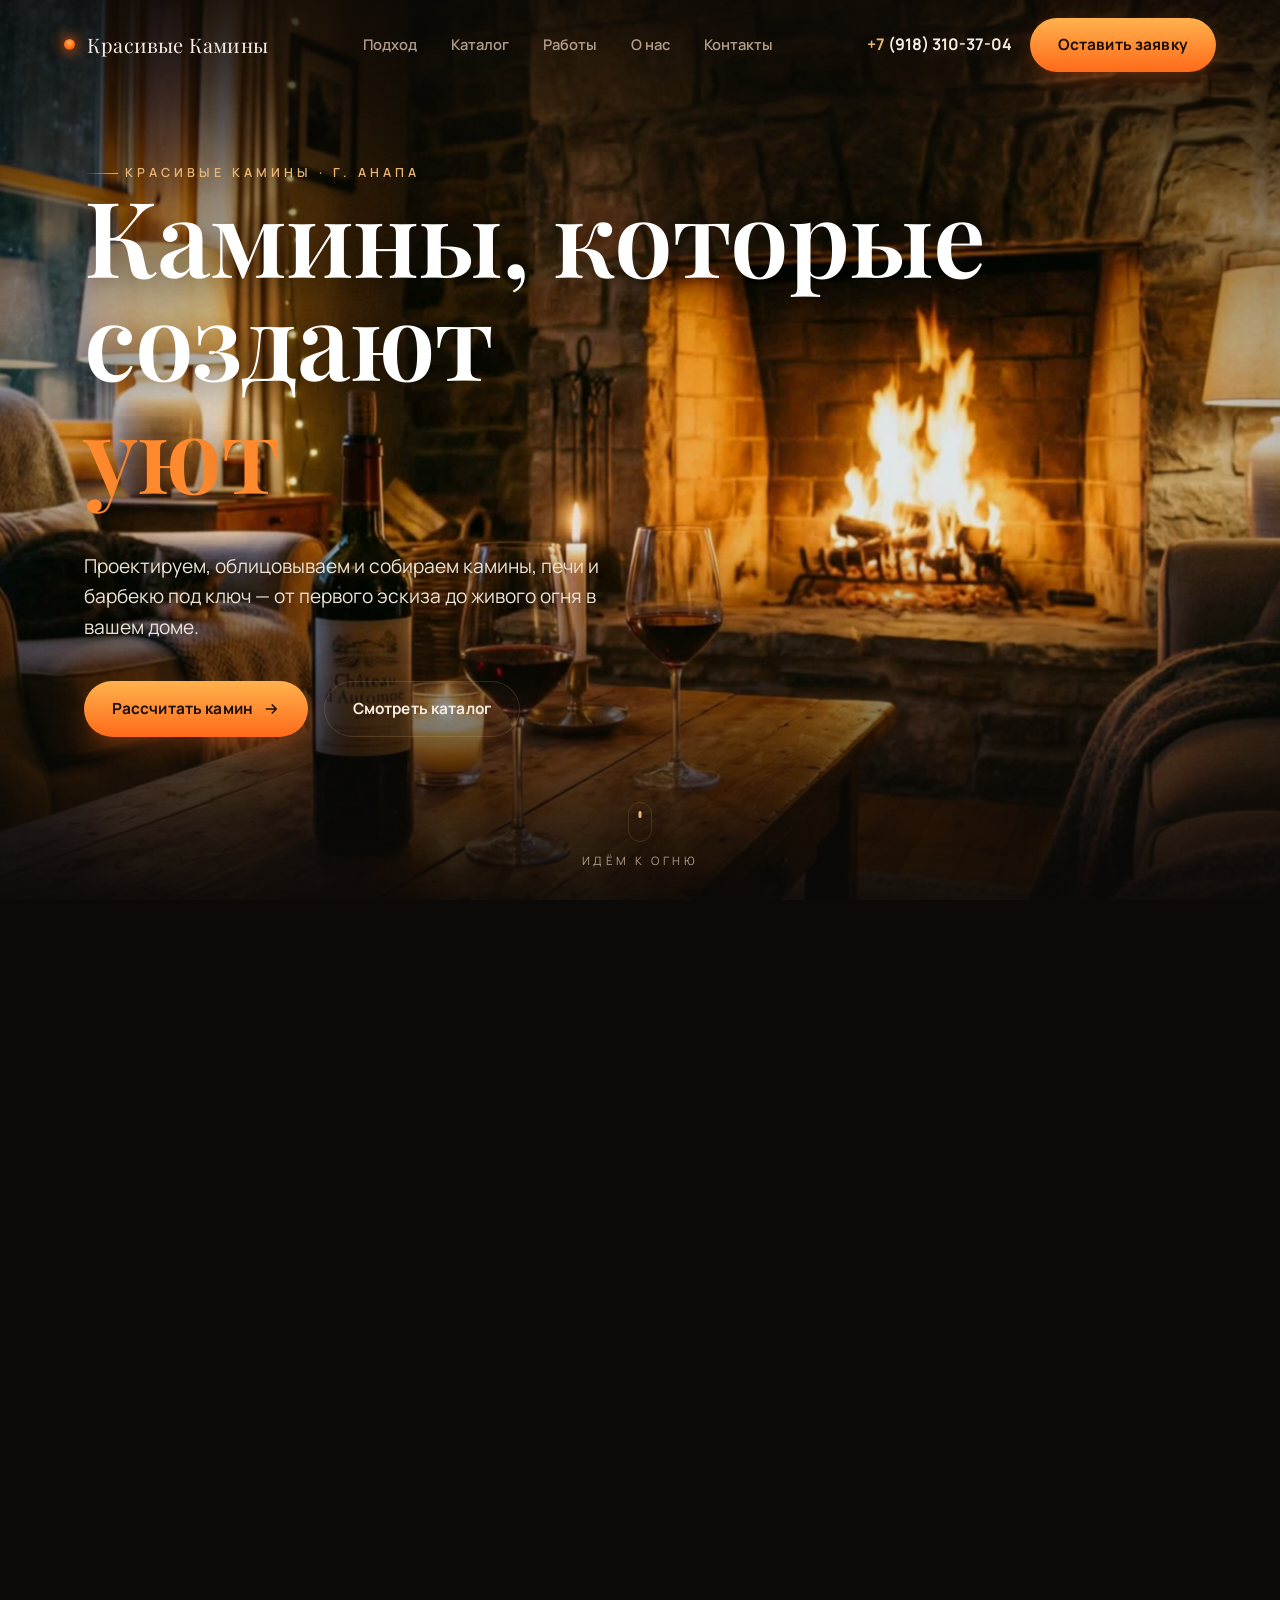
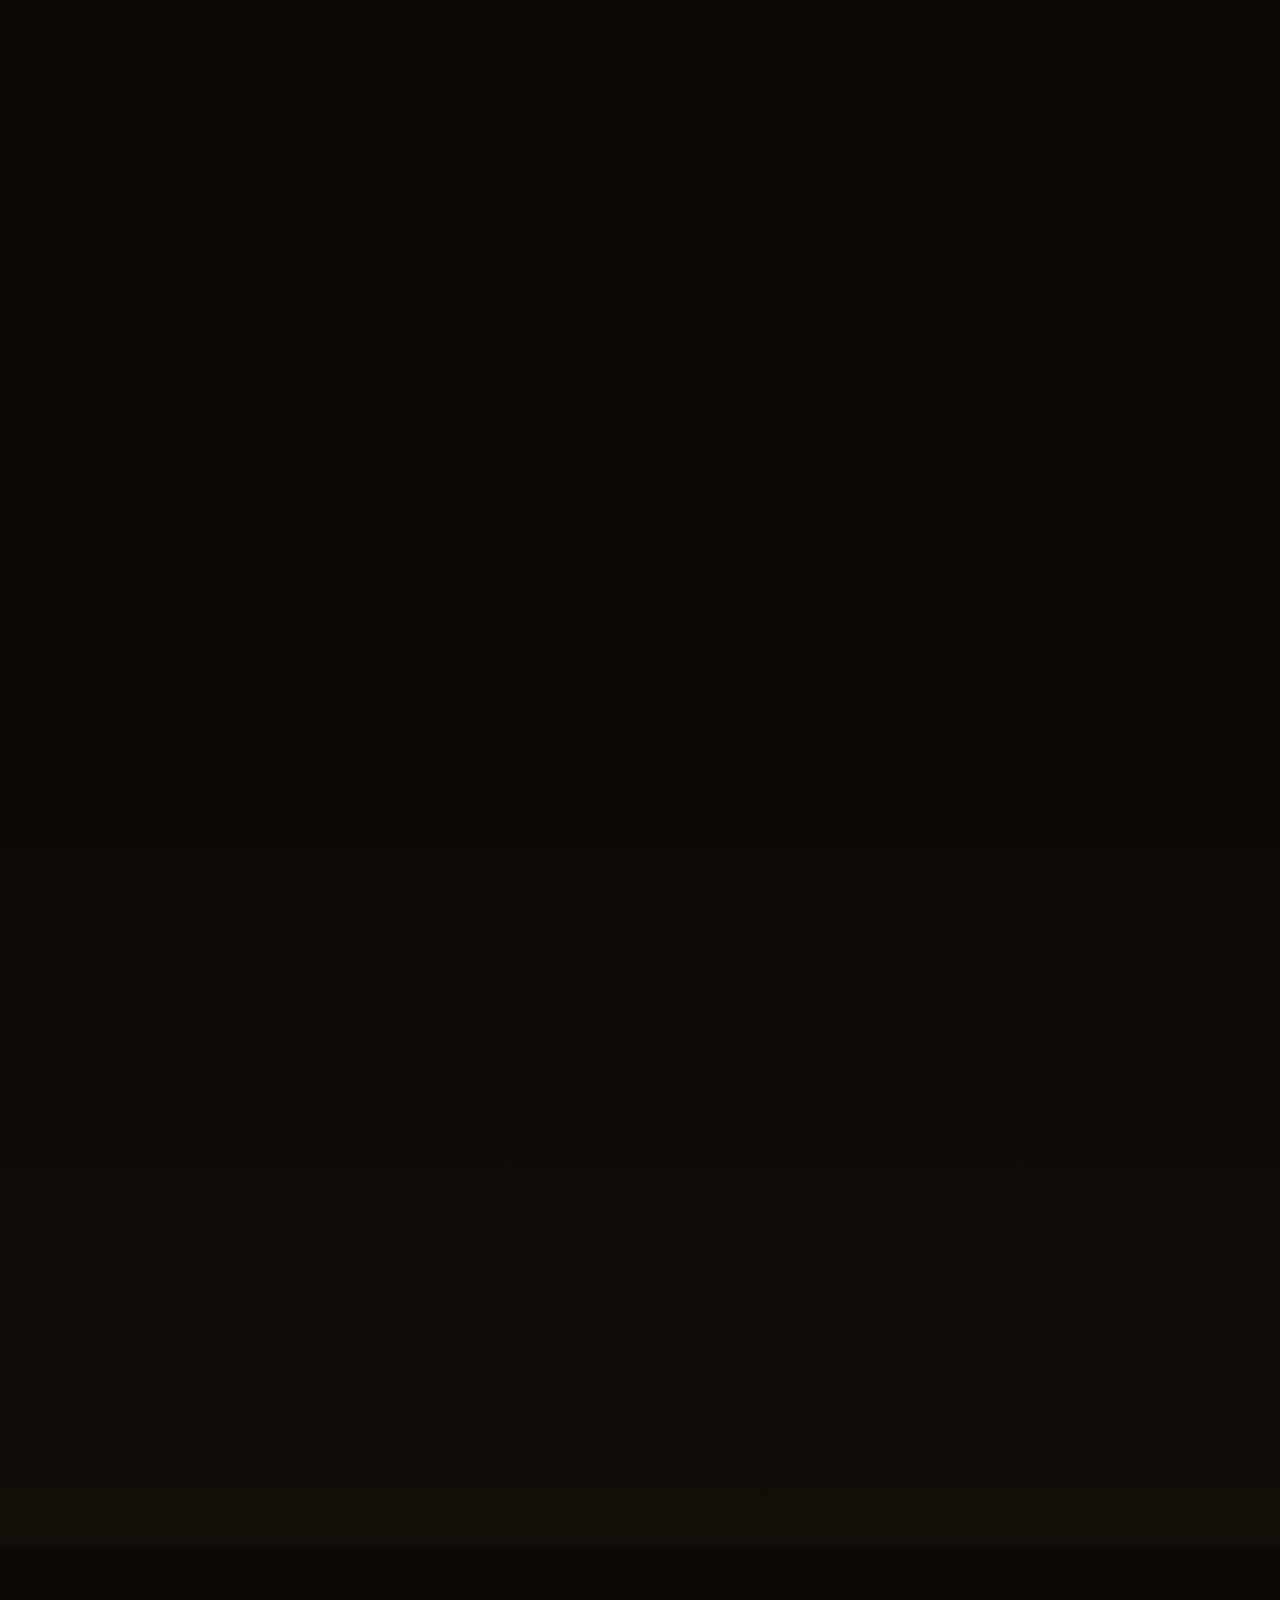
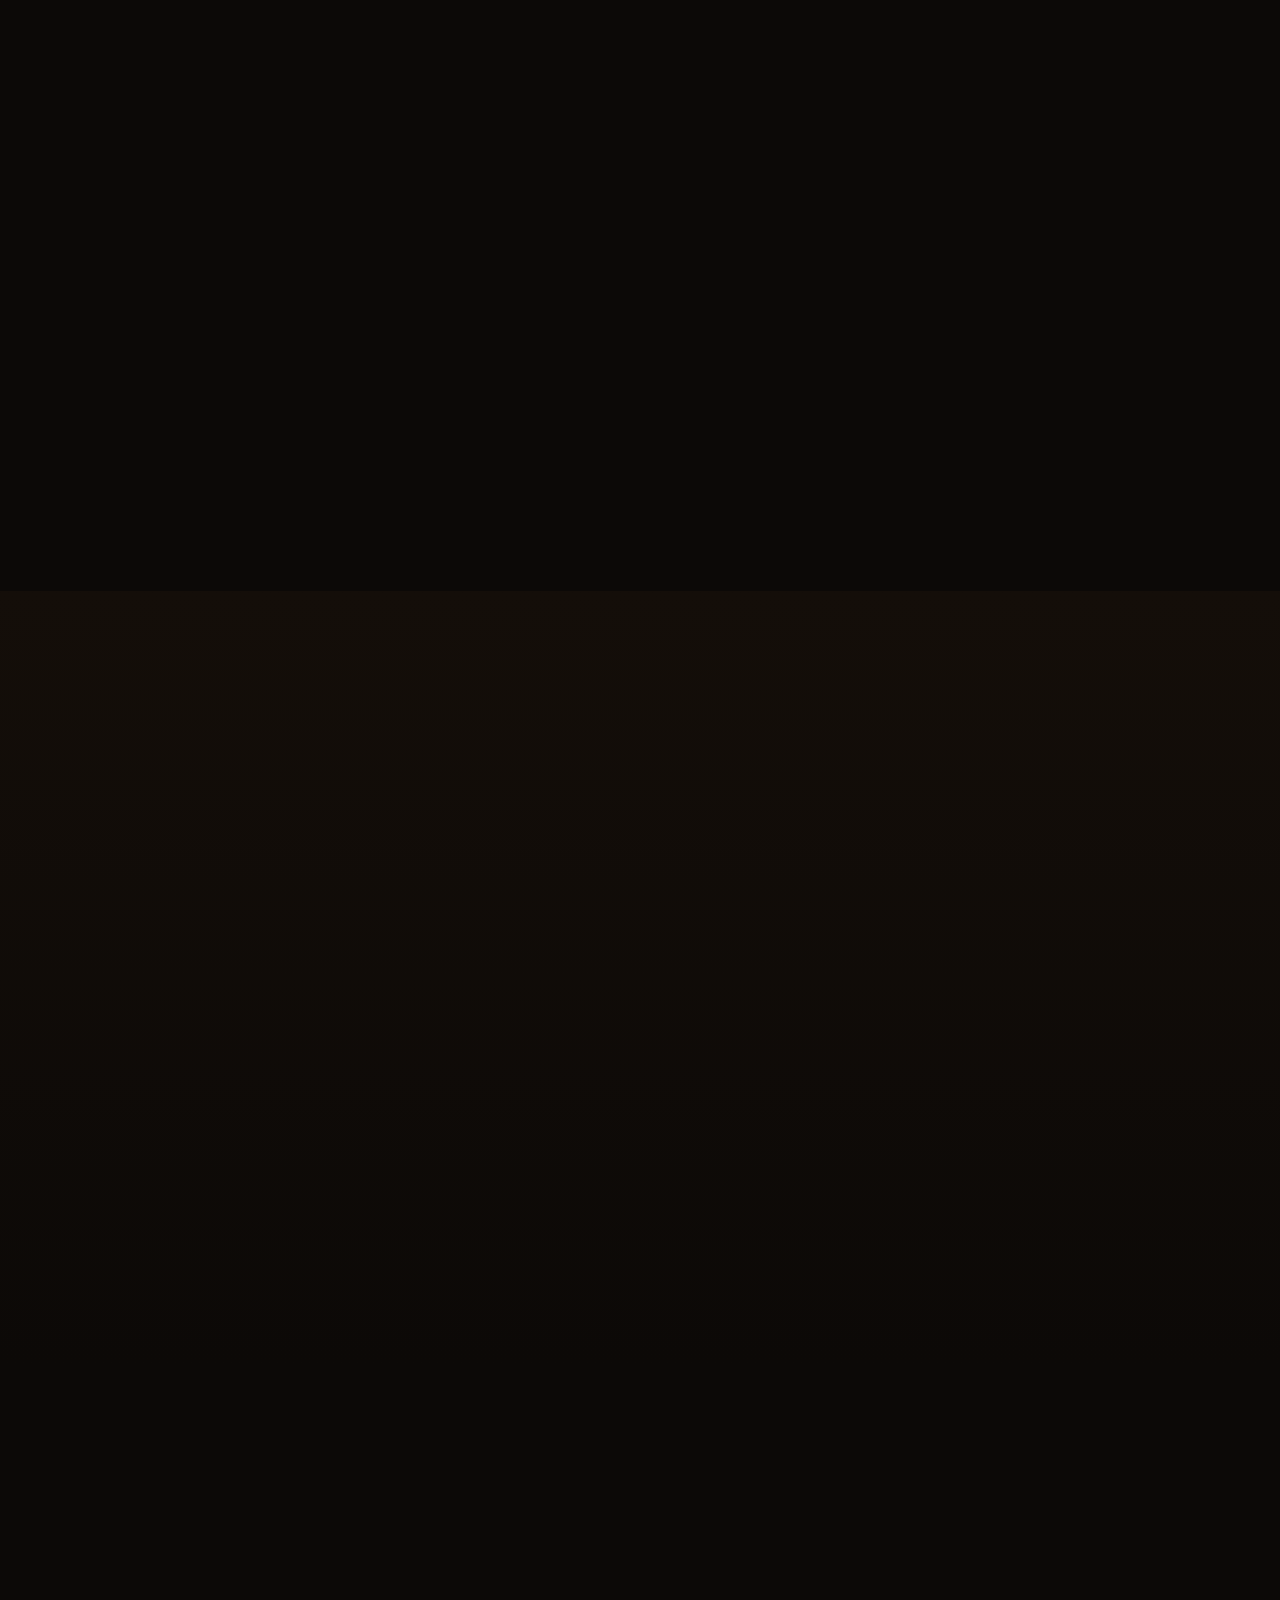
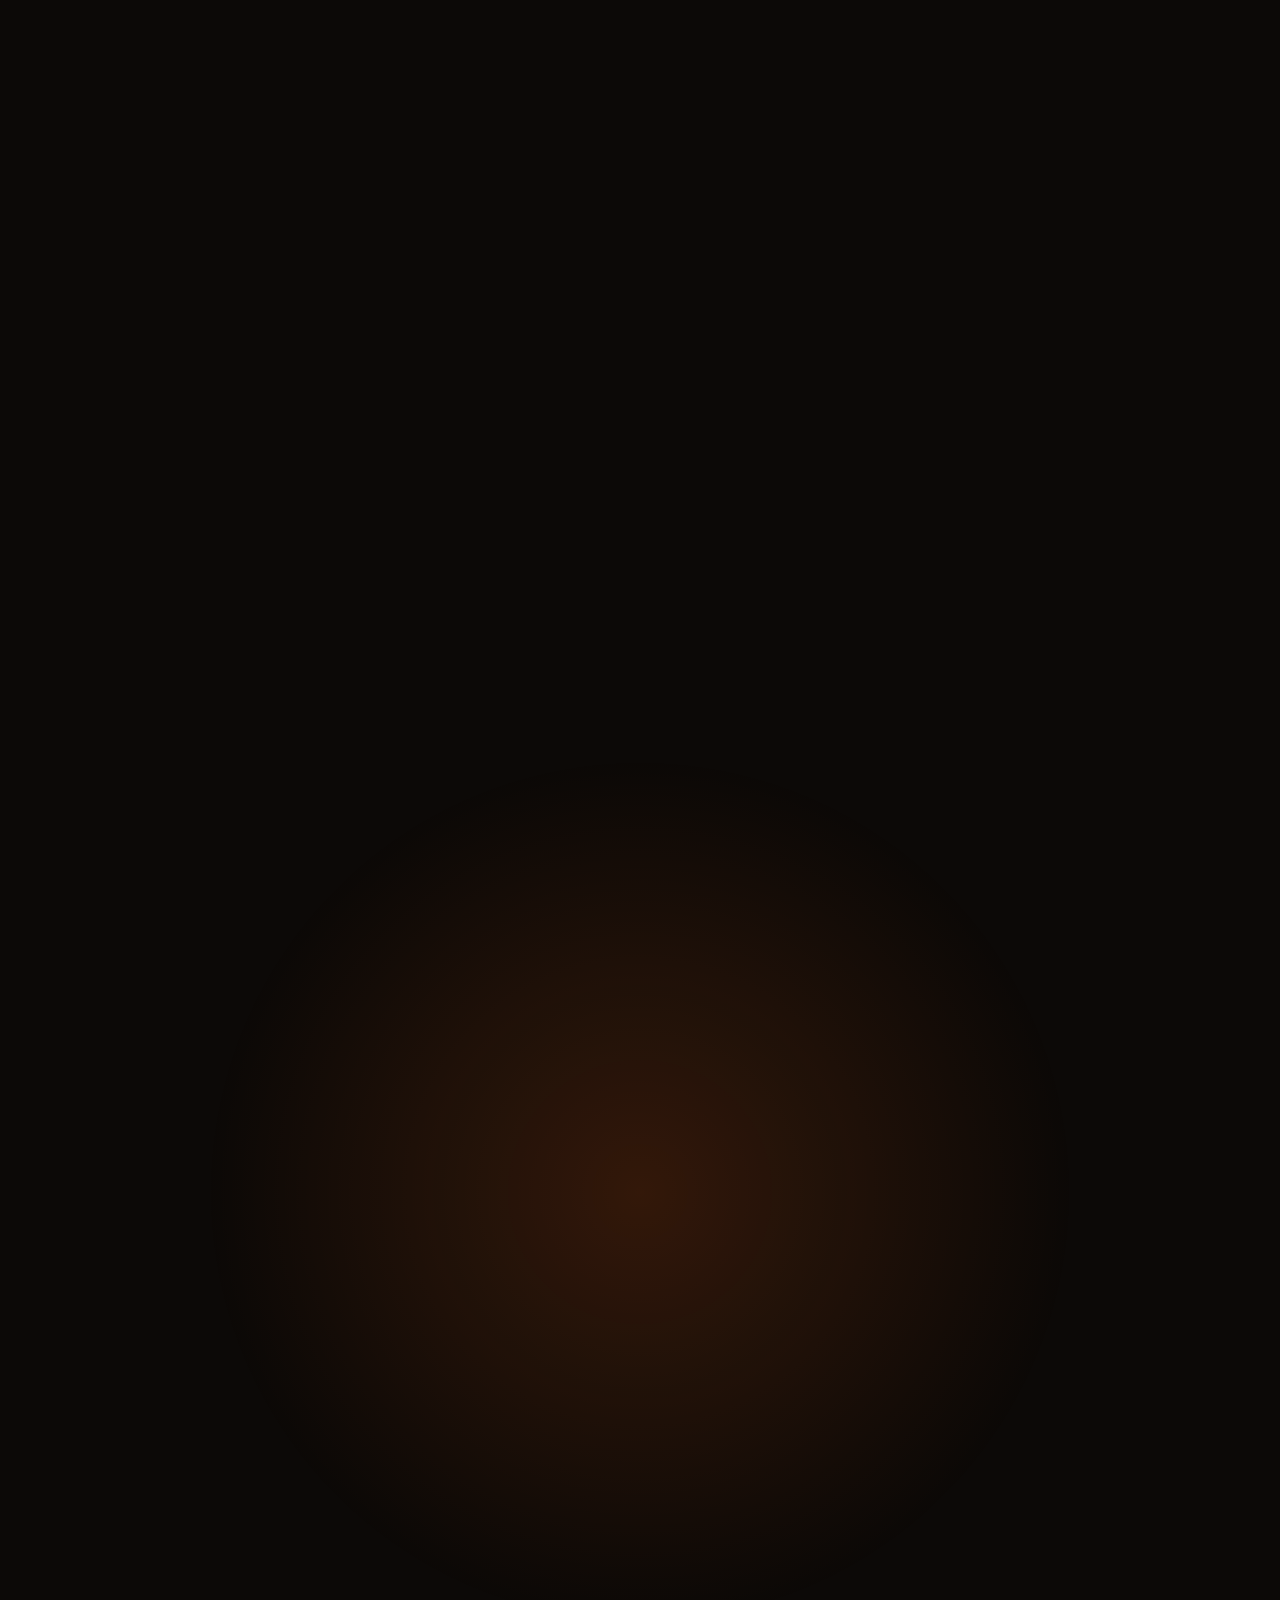
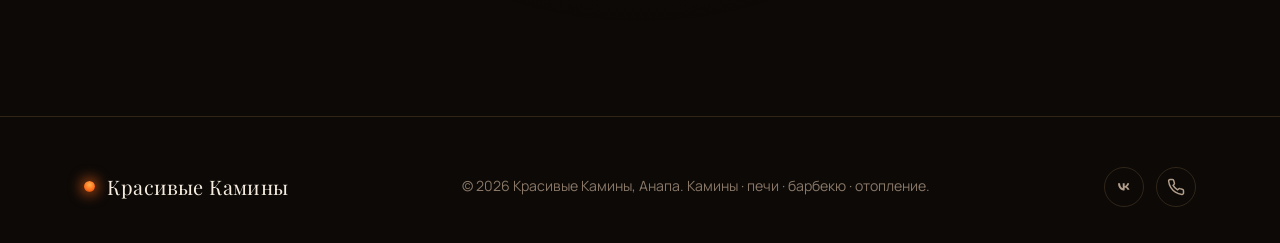
<file: index.html>
﻿<!DOCTYPE html>
<html lang="ru">
<head>
<meta charset="UTF-8">
<meta name="viewport" content="width=device-width, initial-scale=1">
<title>Красивые Камины — Анапа · камины, печи и барбекю под ключ</title>
<meta name="description" content="Красивые Камины в Анапе: проектирование, облицовка, монтаж и пусконаладка каминов, печей, барбекю и систем отопления. Полная комплектация — от проекта до кладки.">
<link rel="icon" type="image/svg+xml" href="assets/img/favicon.svg">
<link rel="icon" type="image/png" sizes="96x96" href="assets/img/favicon-96.png">
<link rel="apple-touch-icon" href="assets/img/apple-touch-icon.png">
<link rel="preconnect" href="https://fonts.googleapis.com">
<link rel="preconnect" href="https://fonts.gstatic.com" crossorigin>
<link href="https://fonts.googleapis.com/css2?family=Manrope:wght@400;500;600;700;800&family=Playfair+Display:ital,wght@0,500;0,600;0,700;1,500&display=swap" rel="stylesheet">
<link rel="stylesheet" href="assets/css/style.css?v=15">
</head>
<body>

<!-- ========== HEADER ========== -->
<header class="site-header">
  <a class="brand" href="index.html"><span class="flame-dot"></span> Красивые&nbsp;Камины</a>
  <nav class="nav">
    <a href="#approach">Подход</a>
    <a href="catalog.html">Каталог</a>
    <a href="#cases">Работы</a>
    <a href="#about">О нас</a>
    <a href="#contact">Контакты</a>
  </nav>
  <div class="header-cta">
    <a class="header-phone" href="tel:+79183103704"><span>+7</span> (918) 310-37-04</a>
    <a class="btn btn--primary" href="#contact">Оставить заявку</a>
    <button class="burger" aria-label="Меню"><span></span></button>
  </div>
</header>

<!-- ========== HERO ========== -->
<section class="hero" id="hero">
  <div class="hero__media">
    <!-- постер = первый кадр видео, чтобы старт ролика был бесшовным -->
    <video class="hero__video" autoplay muted loop playsinline preload="auto" poster="assets/img/fireplace-poster.jpg">
      <!-- лёгкая версия для мобильных (~0.5 МБ вместо 7 МБ) -->
      <source src="assets/video/fireplace-mobile.mp4" media="(max-width: 780px)" type="video/mp4">
      <source src="assets/video/fireplace-desktop.mp4" type="video/mp4">
    </video>
  </div>
  <div class="hero__glow"></div>
  <div class="hero__vignette"></div>
  <div class="hero__fadeout"></div>

  <div class="hero__content">
    <p class="eyebrow">Красивые Камины · г. Анапа</p>
    <h1 class="hero__title">
      <span class="t-lead">Камины, которые создают</span>
      <span class="rotator" data-words="уют|тепло|атмосферу|настроение|дом"></span>
    </h1>
    <p class="hero__sub">Проектируем, облицовываем и собираем камины, печи и барбекю под ключ — от первого эскиза до живого огня в вашем доме.</p>
    <div class="hero__cta">
      <a class="btn btn--primary" href="#contact">
        Рассчитать камин
        <svg viewBox="0 0 24 24" fill="none" stroke="currentColor" stroke-width="2"><path d="M5 12h14M13 6l6 6-6 6"/></svg>
      </a>
      <a class="btn btn--ghost" href="catalog.html">Смотреть каталог</a>
    </div>
  </div>

  <div class="scroll-hint">
    <span class="mouse"></span>
    идём к огню
  </div>
</section>

<!-- ========== STATEMENT ========== -->
<section class="statement">
  <div class="wrap">
    <p class="eyebrow reveal" style="margin-bottom:24px">Тепло, которое чувствуешь</p>
    <h2 class="statement__big reveal d1">
      Огонь — это не про отопление.<br><em class="text-ember">Это про дом, в который хочется возвращаться.</em>
    </h2>
  </div>
</section>

<!-- ========== APPROACH / STEPS ========== -->
<section class="section" id="approach">
  <div class="wrap">
    <div class="section-head">
      <p class="eyebrow reveal">Комплексный подход</p>
      <h2 class="h2 reveal d1">От проекта<br>до живого пламени</h2>
      <p class="lead reveal d2">Берём на себя весь путь: проект, подбор топки и облицовки, дымоход, доставку и кладку. Вам остаётся только разжечь первый огонь.</p>
    </div>
    <div class="grid steps">
      <article class="step reveal">
        <h3>Проект</h3>
        <p>Выезд, замеры и дизайн-проект камина под ваш интерьер и теплотехнику помещения.</p>
      </article>
      <article class="step reveal d1">
        <h3>Комплектация</h3>
        <p>Подбираем топку, облицовку или портал, дымоход и аксессуары — всё в одном месте.</p>
      </article>
      <article class="step reveal d2">
        <h3>Доставка</h3>
        <p>Привозим оборудование и материалы прямо на объект. Летом — со скидкой на доставку.</p>
      </article>
      <article class="step reveal d3">
        <h3>Монтаж и пуск</h3>
        <p>Кладка, установка, подключение дымохода и пусконаладка с проверкой тяги.</p>
      </article>
    </div>
  </div>
</section>

<!-- ========== CATALOG PREVIEW ========== -->
<section class="section" id="catalog">
  <div class="wrap">
    <div class="section-head center">
      <p class="eyebrow reveal" style="display:inline-flex">Каталог и услуги</p>
      <h2 class="h2 reveal d1">Всё для огня в доме<br>и на участке</h2>
      <p class="lead reveal d2">Четыре направления, десятки решений. Загляните в каталог — там полный перечень товаров и услуг с описанием.</p>
    </div>

    <div class="grid cats">
      <a class="cat-card reveal" href="catalog.html#kaminy">
        <div class="cat-card__bg" style="background-image:url(assets/img/hero-fire.jpg)"></div>
        <span class="badge">01 — Камины</span>
        <h3>Камины и порталы</h3>
        <p>Топки, декоративные облицовки, мраморные порталы, электро-, био- и газовые камины, аксессуары.</p>
        <span class="arrow">Открыть раздел
          <svg width="20" height="20" viewBox="0 0 24 24" fill="none" stroke="currentColor" stroke-width="2"><path d="M5 12h14M13 6l6 6-6 6"/></svg>
        </span>
      </a>
      <a class="cat-card reveal d1" href="catalog.html#otoplenie">
        <div class="cat-card__bg" style="background-image:url(assets/img/brick.jpg)"></div>
        <span class="badge">02 — Отопление</span>
        <h3>Печи и системы отопления</h3>
        <p>Печи-камины, печи с водяным контуром, банные печи, котлы и радиаторы — чугун, сталь, биметалл.</p>
        <span class="arrow">Открыть раздел
          <svg width="20" height="20" viewBox="0 0 24 24" fill="none" stroke="currentColor" stroke-width="2"><path d="M5 12h14M13 6l6 6-6 6"/></svg>
        </span>
      </a>
      <a class="cat-card reveal d2" href="catalog.html#ulica">
        <div class="cat-card__bg" style="background-image:url(assets/img/embers.jpg)"></div>
        <span class="badge">03 — Уличная кухня</span>
        <h3>Барбекю и тандыры</h3>
        <p>Заводские барбекю-комплексы, тандыры и печи под казан для двора, террасы и зоны отдыха.</p>
        <span class="arrow">Открыть раздел
          <svg width="20" height="20" viewBox="0 0 24 24" fill="none" stroke="currentColor" stroke-width="2"><path d="M5 12h14M13 6l6 6-6 6"/></svg>
        </span>
      </a>
      <a class="cat-card reveal d3" href="catalog.html#komplekt">
        <div class="cat-card__bg" style="background-image:url(assets/img/room.jpg)"></div>
        <span class="badge">04 — Комплектующие</span>
        <h3>Дымоходы и литьё</h3>
        <p>Дымоходы, чугунное литьё, колосники, плиты, элементы монтажа и дровники для вашего камина.</p>
        <span class="arrow">Открыть раздел
          <svg width="20" height="20" viewBox="0 0 24 24" fill="none" stroke="currentColor" stroke-width="2"><path d="M5 12h14M13 6l6 6-6 6"/></svg>
        </span>
      </a>
    </div>
  </div>
</section>

<!-- ========== STATS ========== -->
<section class="section" style="padding-top:0">
  <div class="wrap">
    <div class="grid stats">
      <div class="stat reveal"><div class="num"><span data-count="15">0</span><span class="text-ember">+</span></div><p>лет с огнём и камнем</p></div>
      <div class="stat reveal d1"><div class="num"><span data-count="600">0</span><span class="text-ember">+</span></div><p>собранных каминов и печей</p></div>
      <div class="stat reveal d2"><div class="num"><span data-count="4">0</span></div><p>направления под ключ</p></div>
      <div class="stat reveal d3"><div class="num"><span data-count="100">0</span><span class="text-ember">%</span></div><p>комплектация в одном месте</p></div>
    </div>
  </div>
</section>

<!-- ========== CASES ========== -->
<section class="section cases" id="cases">
  <div class="wrap">
    <div class="section-head">
      <p class="eyebrow reveal">Наши работы</p>
      <h2 class="h2 reveal d1">Проекты, которые<br>уже греют</h2>
      <p class="lead reveal d2">Реальные камины, печи и барбекю-комплексы, собранные нашими мастерами в Анапе и районе.</p>
    </div>
  </div>
  <div class="reveal marquee-clip">
    <div class="marquee">
      <figure class="case"><img src="assets/img/proj1.jpg" alt="Уличный барбекю-комплекс"><figcaption>Барбекю-комплекс</figcaption></figure>
      <figure class="case"><img src="assets/img/proj2.jpg" alt="Камин с облицовкой"><figcaption>Камин с облицовкой</figcaption></figure>
      <figure class="case"><img src="assets/img/proj3.jpg" alt="Печь-камин"><figcaption>Печь-камин</figcaption></figure>
      <figure class="case"><img src="assets/img/proj4.jpg" alt="Портал из камня"><figcaption>Каменный портал</figcaption></figure>
      <figure class="case"><img src="assets/img/proj5.jpg" alt="Камин в доме"><figcaption>Камин в доме</figcaption></figure>
      <figure class="case"><img src="assets/img/proj6.jpg" alt="Печной комплекс"><figcaption>Печной комплекс</figcaption></figure>
      <figure class="case"><img src="assets/img/proj7.jpg" alt="Барбекю на участке"><figcaption>Барбекю на участке</figcaption></figure>
      <figure class="case"><img src="assets/img/proj8.jpg" alt="Облицовка камина"><figcaption>Облицовка камина</figcaption></figure>
    </div>
  </div>
</section>

<!-- ========== ABOUT / SPLIT ========== -->
<section class="section" id="about">
  <div class="wrap split">
    <div class="split__media reveal">
      <img data-parallax="-8" src="assets/img/flames.jpg" alt="Живое пламя в камине" loading="lazy">
      <span class="glowframe"></span>
    </div>
    <div>
      <p class="eyebrow reveal">Почему мы</p>
      <h2 class="h2 reveal d1" style="margin-bottom:10px">Один подрядчик<br>на весь огонь</h2>
      <p class="lead reveal d2" style="margin-bottom:24px">Не нужно искать топку в одном месте, облицовку в другом, а печника — в третьем. Мы закрываем всё.</p>

      <div class="feat reveal d2">
        <span class="ic"><svg viewBox="0 0 24 24" fill="none" stroke="currentColor" stroke-width="2"><path d="M20 6 9 17l-5-5"/></svg></span>
        <div><h4>Полная комплектация</h4><p>Топка, облицовка, дымоход и доставка — собираем единый комплект под ваш проект.</p></div>
      </div>
      <div class="feat reveal d3">
        <span class="ic"><svg viewBox="0 0 24 24" fill="none" stroke="currentColor" stroke-width="2"><path d="M12 2 4 7v6c0 5 3.5 7.5 8 9 4.5-1.5 8-4 8-9V7l-8-5z"/></svg></span>
        <div><h4>Мастера с опытом</h4><p>Кладка и пусконаладка от печников, которые знают тягу, камень и огонь не по книжкам.</p></div>
      </div>
      <div class="feat reveal d4">
        <span class="ic"><svg viewBox="0 0 24 24" fill="none" stroke="currentColor" stroke-width="2"><path d="M3 7h18M3 12h18M3 17h12"/></svg></span>
        <div><h4>Прозрачная смета</h4><p>Считаем заранее: материалы, работа и доставка — без сюрпризов в процессе.</p></div>
      </div>
    </div>
  </div>
</section>

<!-- ========== CONTACT / CTA ========== -->
<section class="section cta-final" id="contact">
  <div class="wrap">
    <div class="section-head center">
      <p class="eyebrow reveal" style="display:inline-flex">Заявка</p>
      <h2 class="h2 reveal d1">Давайте разожжём<br>ваш камин</h2>
      <p class="lead reveal d2">Оставьте контакты — перезвоним, бесплатно проконсультируем и рассчитаем проект под ваш дом.</p>
    </div>

    <div class="contact-grid">
      <div class="contact-info reveal">
        <div class="line">
          <span class="ic"><svg viewBox="0 0 24 24" fill="none" stroke="currentColor" stroke-width="2"><path d="M22 16.9v3a2 2 0 0 1-2.2 2 19.8 19.8 0 0 1-8.6-3 19.5 19.5 0 0 1-6-6 19.8 19.8 0 0 1-3-8.6A2 2 0 0 1 4.1 2h3a2 2 0 0 1 2 1.7c.1 1 .4 1.9.7 2.8a2 2 0 0 1-.5 2.1L8.1 9.9a16 16 0 0 0 6 6l1.3-1.3a2 2 0 0 1 2.1-.4c.9.3 1.8.6 2.8.7a2 2 0 0 1 1.7 2z"/></svg></span>
          <div><div class="label">Телефон</div><a class="val" href="tel:+79183103704">+7 (918) 310-37-04</a></div>
        </div>
        <div class="line">
          <span class="ic"><svg viewBox="0 0 24 24" fill="none" stroke="currentColor" stroke-width="2"><rect x="3" y="5" width="18" height="14" rx="2"/><path d="m3 7 9 6 9-6"/></svg></span>
          <div><div class="label">Почта</div><a class="val" href="mailto:anapa.aleksandar@mail.ru">anapa.aleksandar@mail.ru</a></div>
        </div>
        <div class="line">
          <span class="ic"><svg viewBox="0 0 24 24" fill="none" stroke="currentColor" stroke-width="2"><path d="M12 21s-7-5.7-7-11a7 7 0 0 1 14 0c0 5.3-7 11-7 11z"/><circle cx="12" cy="10" r="2.5"/></svg></span>
          <div><div class="label">Адрес</div><div class="val">г. Анапа, Анапское шоссе, 105</div></div>
        </div>
        <div class="line" style="border-bottom:0">
          <span class="ic"><svg viewBox="0 0 24 24" fill="none" stroke="currentColor" stroke-width="2"><circle cx="12" cy="12" r="9"/><path d="M12 7v5l3 2"/></svg></span>
          <div><div class="label">Режим</div><div class="val">Ежедневно, 9:00 — 19:00</div></div>
        </div>
      </div>

      <form class="form reveal d1" onsubmit="event.preventDefault(); this.reset(); this.querySelector('.form__note').textContent='Спасибо! Мы свяжемся с вами в ближайшее время.';">
        <div class="field"><label>Как вас зовут</label><input type="text" name="name" placeholder="Имя" required></div>
        <div class="field"><label>Телефон</label><input type="tel" name="phone" placeholder="+7 (___) ___-__-__" required></div>
        <div class="field"><label>Что планируете</label><textarea name="msg" placeholder="Камин, печь, барбекю, дымоход…"></textarea></div>
        <button class="btn btn--primary" type="submit">
          Отправить заявку
          <svg viewBox="0 0 24 24" fill="none" stroke="currentColor" stroke-width="2"><path d="M5 12h14M13 6l6 6-6 6"/></svg>
        </button>
        <p class="form__note">Нажимая кнопку, вы соглашаетесь на обработку персональных данных.</p>
      </form>
    </div>
  </div>
</section>

<!-- ========== FOOTER ========== -->
<footer class="site-footer">
  <div class="wrap footer-grid">
    <a class="brand" href="index.html"><span class="flame-dot"></span> Красивые Камины</a>
    <p>© 2026 Красивые Камины, Анапа. Камины · печи · барбекю · отопление.</p>
    <div class="footer-soc">
      <a href="#" aria-label="VK"><svg width="18" height="18" viewBox="0 0 24 24" fill="currentColor"><path d="M12.8 16.7c-5.3 0-8.7-3.7-8.8-9.7h2.7c.1 4.4 2.1 6.2 3.6 6.6V7h2.6v3.9c1.5-.2 3-1.8 3.5-3.9h2.5c-.4 2.3-1.9 3.9-3 4.6 1.1.6 2.8 2 3.5 4.1h-2.8c-.5-1.6-1.8-2.9-3.7-3.1v3.1h-.6z"/></svg></a>
      <a href="tel:+79183103704" aria-label="Телефон"><svg width="18" height="18" viewBox="0 0 24 24" fill="none" stroke="currentColor" stroke-width="2"><path d="M22 16.9v3a2 2 0 0 1-2.2 2 19.8 19.8 0 0 1-8.6-3 19.5 19.5 0 0 1-6-6 19.8 19.8 0 0 1-3-8.6A2 2 0 0 1 4.1 2h3a2 2 0 0 1 2 1.7c.1 1 .4 1.9.7 2.8a2 2 0 0 1-.5 2.1L8.1 9.9a16 16 0 0 0 6 6l1.3-1.3a2 2 0 0 1 2.1-.4c.9.3 1.8.6 2.8.7a2 2 0 0 1 1.7 2z"/></svg></a>
    </div>
  </div>
</footer>

<!-- библиотеки лежат локально: CDN (jsdelivr/cdnjs) в РФ с мобильных сетей часто висит,
     а пока эти скрипты не загрузятся, main.js не запускается и секции не проявляются -->
<script src="assets/js/vendor/gsap.min.js"></script>
<script src="assets/js/vendor/ScrollTrigger.min.js"></script>
<script src="assets/js/vendor/lenis.min.js"></script>
<script src="assets/js/main.js?v=21"></script>
</body>
</html>
</file>
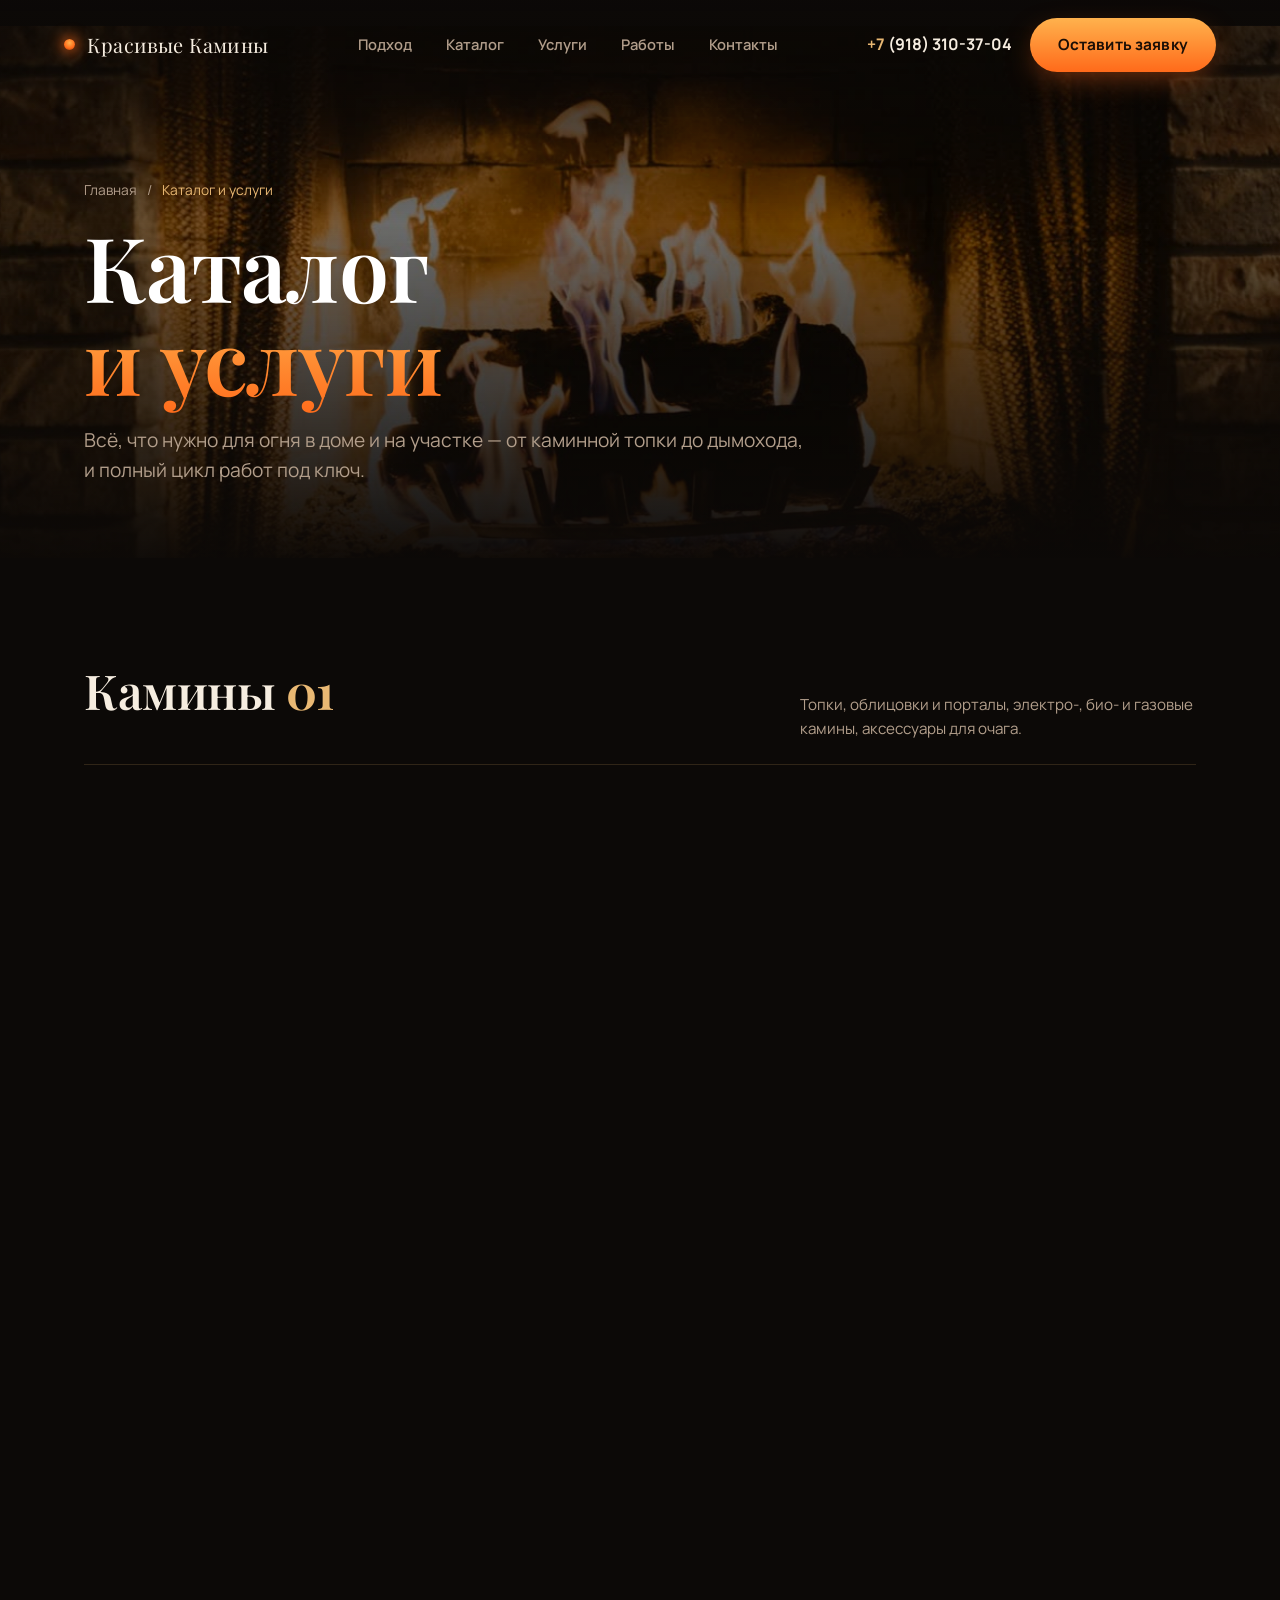
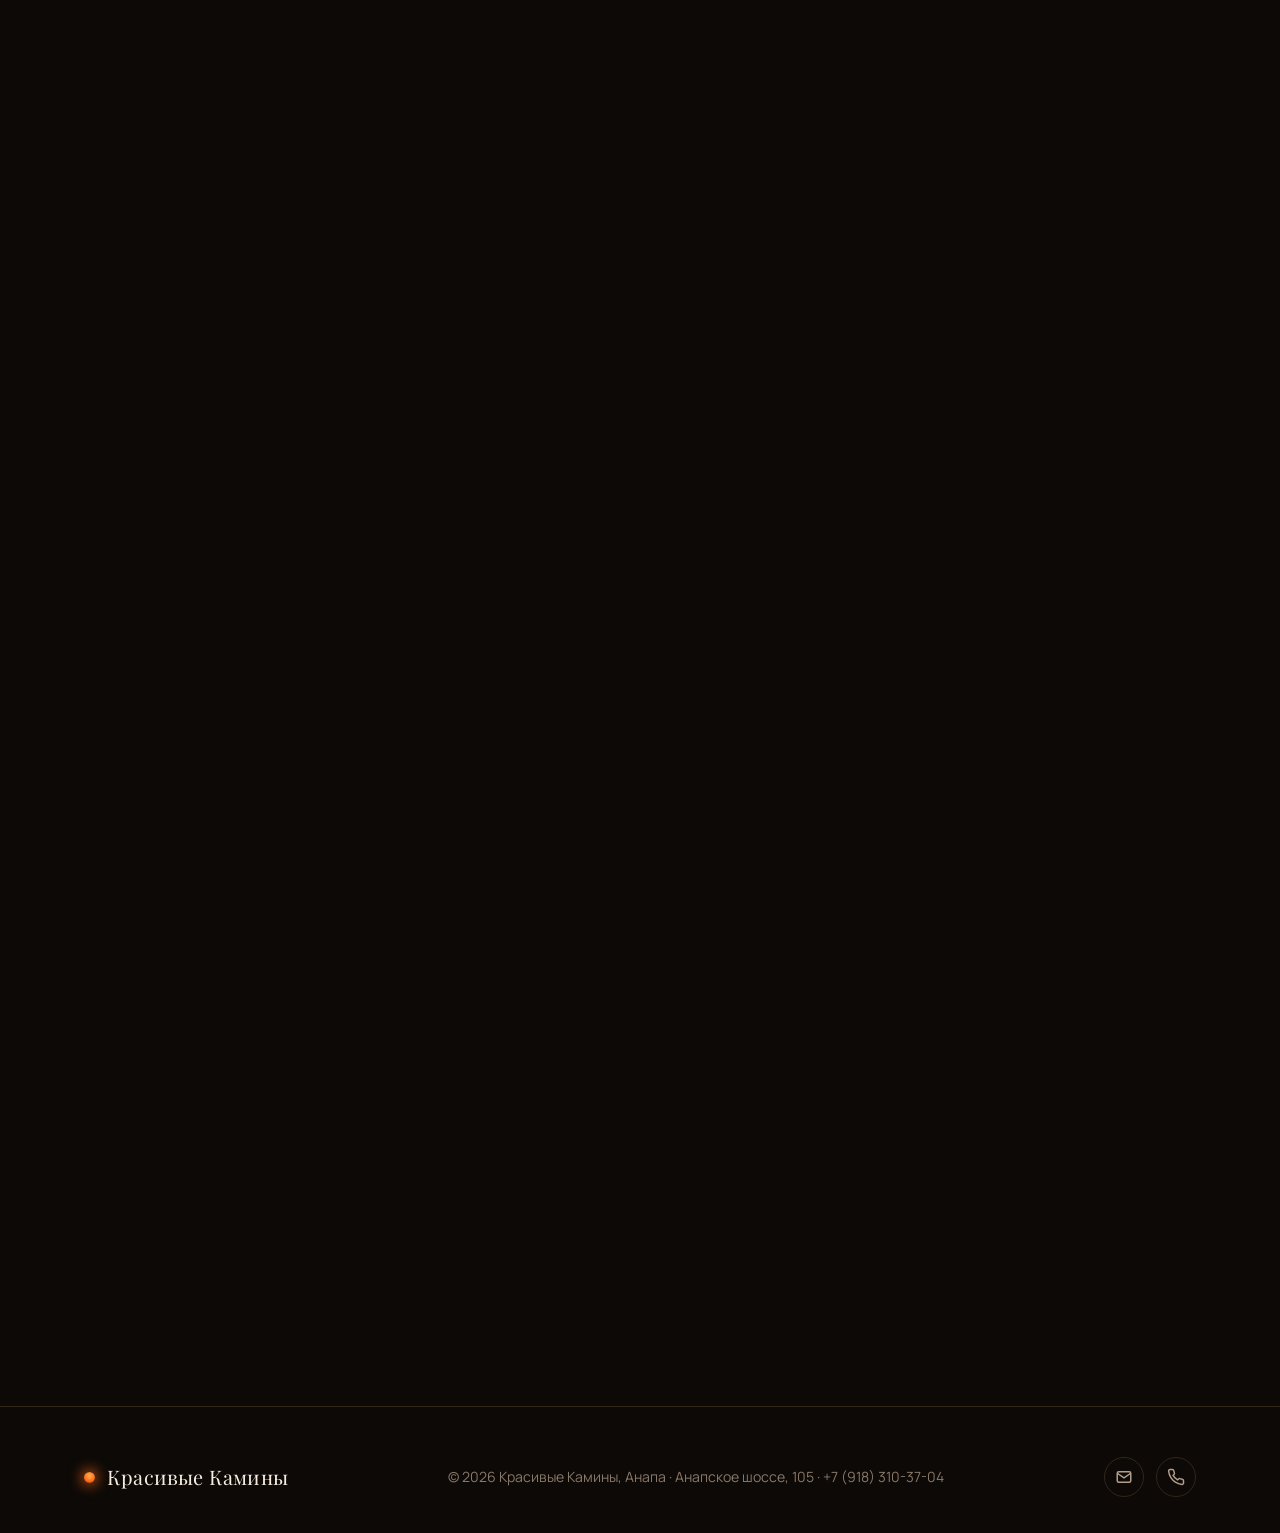
<file: catalog.html>
<!DOCTYPE html>
<html lang="ru">
<head>
<meta charset="UTF-8">
<meta name="viewport" content="width=device-width, initial-scale=1">
<title>Каталог и услуги — Красивые Камины, Анапа</title>
<meta name="description" content="Полный каталог: камины, топки, порталы, печи, банные печи, котлы, радиаторы, барбекю, тандыры, дымоходы и чугунное литьё. Услуги: проект, комплектация, доставка, монтаж и пусконаладка.">
<link rel="icon" type="image/svg+xml" href="assets/img/favicon.svg">
<link rel="icon" type="image/png" sizes="96x96" href="assets/img/favicon-96.png">
<link rel="apple-touch-icon" href="assets/img/apple-touch-icon.png">
<link rel="preconnect" href="https://fonts.googleapis.com">
<link rel="preconnect" href="https://fonts.gstatic.com" crossorigin>
<link href="https://fonts.googleapis.com/css2?family=Manrope:wght@400;500;600;700;800&family=Playfair+Display:ital,wght@0,500;0,600;0,700;1,500&display=swap" rel="stylesheet">
<link rel="stylesheet" href="assets/css/style.css?v=15">
</head>
<body>

<!-- ========== HEADER ========== -->
<header class="site-header scrolled">
  <a class="brand" href="index.html"><span class="flame-dot"></span> Красивые&nbsp;Камины</a>
  <nav class="nav">
    <a href="index.html#approach">Подход</a>
    <a href="catalog.html">Каталог</a>
    <a href="#services">Услуги</a>
    <a href="#gallery">Работы</a>
    <a href="index.html#contact">Контакты</a>
  </nav>
  <div class="header-cta">
    <a class="header-phone" href="tel:+79183103704"><span>+7</span> (918) 310-37-04</a>
    <a class="btn btn--primary" href="index.html#contact">Оставить заявку</a>
    <button class="burger" aria-label="Меню"><span></span></button>
  </div>
</header>

<!-- ========== PAGE HERO ========== -->
<section class="page-hero">
  <div class="page-hero__bg" data-parallax="14"></div>
  <div class="wrap">
    <div class="breadcrumb reveal"><a href="index.html">Главная</a><span>/</span><span class="text-gold">Каталог и услуги</span></div>
    <h1 class="reveal d1">Каталог<br><span class="text-ember">и услуги</span></h1>
    <p class="lead reveal d2" style="max-width:60ch">Всё, что нужно для огня в доме и на участке — от каминной топки до дымохода, и полный цикл работ под ключ.</p>
  </div>
</section>

<main class="section">
  <div class="wrap">

    <!-- ===== 01 КАМИНЫ ===== -->
    <section class="cat-block" id="kaminy">
      <div class="cat-block__head reveal">
        <h2>Камины <span class="count">01</span></h2>
        <p>Топки, облицовки и порталы, электро-, био- и газовые камины, аксессуары для очага.</p>
      </div>
      <div class="prod-grid">
        <article class="prod reveal"><span class="tag">Облицовка</span><h3>Декоративные облицовки</h3><p>Готовые и индивидуальные облицовки каминов под любой стиль интерьера.</p></article>
        <article class="prod reveal d1"><span class="tag">Электро</span><h3>Электрокамины</h3><p>Безопасный очаг с эффектом живого пламени — без дымохода и монтажа.</p></article>
        <article class="prod reveal d2"><span class="tag">Био</span><h3>Биокамины</h3><p>Настоящий огонь на биотопливе для квартир и интерьерных решений.</p></article>
        <article class="prod reveal"><span class="tag">Газ</span><h3>Газовые камины</h3><p>Удобный розжиг и регулировка пламени, экономичный обогрев.</p></article>
        <article class="prod reveal d1"><span class="tag">Топки</span><h3>Каминные топки</h3><p>Дровяные топки разной мощности — сердце любого классического камина.</p></article>
        <article class="prod reveal d2"><span class="tag">Мрамор</span><h3>Мраморные порталы</h3><p>Порталы из натурального и искусственного камня — статусное обрамление.</p></article>
        <article class="prod reveal"><span class="tag">Аксессуары</span><h3>Каминные аксессуары</h3><p>Каминные наборы, экраны, решётки и всё для ухода за очагом.</p></article>
      </div>
    </section>

    <!-- ===== 02 ОТОПЛЕНИЕ ===== -->
    <section class="cat-block" id="otoplenie">
      <div class="cat-block__head reveal">
        <h2>Отопление <span class="count">02</span></h2>
        <p>Печи, печи-камины, банные печи, котлы и радиаторы для дома, дачи и бани.</p>
      </div>
      <div class="prod-grid">
        <article class="prod reveal"><span class="tag">Печи</span><h3>Отопительные печи</h3><p>Стальные и чугунные печи для эффективного обогрева помещений.</p></article>
        <article class="prod reveal d1"><span class="tag">Печь-камин</span><h3>Печи-камины</h3><p>Тепло печи и вид живого огня через панорамное стекло в одном корпусе.</p></article>
        <article class="prod reveal d2"><span class="tag">Водяной контур</span><h3>Печи с водяным контуром</h3><p>Отопление нескольких комнат от одной печи через систему радиаторов.</p></article>
        <article class="prod reveal"><span class="tag">Баня</span><h3>Банные печи</h3><p>Печи для бани и сауны — быстрый нагрев и стабильный пар.</p></article>
        <article class="prod reveal d1"><span class="tag">Котлы</span><h3>Отопительные котлы</h3><p>Твердотопливные и комбинированные котлы для отопления дома.</p></article>
        <article class="prod reveal d2"><span class="tag">Радиаторы</span><h3>Радиаторы отопления</h3><p>Чугунные, алюминиевые, стальные и биметаллические радиаторы.</p></article>
      </div>
    </section>

    <!-- ===== 03 УЛИЧНАЯ КУХНЯ ===== -->
    <section class="cat-block" id="ulica">
      <div class="cat-block__head reveal">
        <h2>Уличная кухня <span class="count">03</span></h2>
        <p>Барбекю-комплексы, тандыры и печи под казан для двора, террасы и зоны отдыха.</p>
      </div>
      <div class="prod-grid">
        <article class="prod reveal"><span class="tag">Барбекю</span><h3>Заводские барбекю</h3><p>Готовые барбекю-комплексы и грили для уличной кухни и отдыха.</p></article>
        <article class="prod reveal d1"><span class="tag">Тандыр</span><h3>Тандыры</h3><p>Керамические тандыры для лепёшек, мяса и блюд на углях.</p></article>
        <article class="prod reveal d2"><span class="tag">Казан</span><h3>Печи под казан</h3><p>Печи с топкой под казан — плов и блюда на открытом огне круглый год.</p></article>
      </div>
    </section>

    <!-- ===== 04 КОМПЛЕКТУЮЩИЕ ===== -->
    <section class="cat-block" id="komplekt">
      <div class="cat-block__head reveal">
        <h2>Комплектующие <span class="count">04</span></h2>
        <p>Дымоходы, чугунное литьё и всё необходимое для монтажа и эксплуатации.</p>
      </div>
      <div class="prod-grid">
        <article class="prod reveal"><span class="tag">Дымоход</span><h3>Дымоходы</h3><p>Сэндвич-дымоходы и комплектующие для безопасного отвода продуктов горения.</p></article>
        <article class="prod reveal d1"><span class="tag">Литьё</span><h3>Чугунное литьё</h3><p>Дверцы, задвижки и фурнитура из чугуна для печей и каминов.</p></article>
        <article class="prod reveal d2"><span class="tag">Колосники</span><h3>Колосники</h3><p>Колосниковые решётки для правильного горения и подачи воздуха.</p></article>
        <article class="prod reveal"><span class="tag">Плиты</span><h3>Чугунные плиты</h3><p>Варочные плиты и настилы для печей с возможностью готовки.</p></article>
        <article class="prod reveal d1"><span class="tag">Монтаж</span><h3>Элементы монтажа</h3><p>Крепёж, проходки и комплектующие для аккуратной установки.</p></article>
        <article class="prod reveal d2"><span class="tag">Дрова</span><h3>Дровники</h3><p>Стильные дровники для хранения и подачи дров у очага.</p></article>
      </div>
    </section>

    <!-- ===== УСЛУГИ ===== -->
    <section class="cat-block" id="services">
      <div class="cat-block__head reveal">
        <h2>Услуги <span class="count">05</span></h2>
        <p>Полный цикл — берём объект с нуля и доводим до первого живого огня.</p>
      </div>
      <div class="services-list">
        <div class="svc reveal">
          <span class="ic"><svg width="24" height="24" viewBox="0 0 24 24" fill="none" stroke="currentColor" stroke-width="2"><path d="M3 3h18v18H3z"/><path d="M3 9h18M9 21V9"/></svg></span>
          <div><h3>Проектирование</h3><p>Выезд на объект, замеры и дизайн-проект камина под интерьер и теплотехнику.</p></div>
        </div>
        <div class="svc reveal d1">
          <span class="ic"><svg width="24" height="24" viewBox="0 0 24 24" fill="none" stroke="currentColor" stroke-width="2"><path d="M21 16V8l-9-5-9 5v8l9 5 9-5z"/><path d="m3 8 9 5 9-5"/></svg></span>
          <div><h3>Комплектация</h3><p>Подбор топки, облицовки, дымохода и аксессуаров — единый комплект под проект.</p></div>
        </div>
        <div class="svc reveal">
          <span class="ic"><svg width="24" height="24" viewBox="0 0 24 24" fill="none" stroke="currentColor" stroke-width="2"><rect x="1" y="3" width="15" height="13"/><path d="M16 8h4l3 3v5h-7z"/><circle cx="5.5" cy="18.5" r="2.5"/><circle cx="18.5" cy="18.5" r="2.5"/></svg></span>
          <div><h3>Доставка</h3><p>Доставка оборудования и материалов на объект. Летом — со скидкой.</p></div>
        </div>
        <div class="svc reveal d1">
          <span class="ic"><svg width="24" height="24" viewBox="0 0 24 24" fill="none" stroke="currentColor" stroke-width="2"><path d="M14 7l3 3-9 9-3-3 9-9z"/><path d="M14 7l2-2 3 3-2 2"/></svg></span>
          <div><h3>Монтаж и кладка</h3><p>Кладка камина и печи, установка топок, монтаж дымохода и облицовки.</p></div>
        </div>
        <div class="svc reveal">
          <span class="ic"><svg width="24" height="24" viewBox="0 0 24 24" fill="none" stroke="currentColor" stroke-width="2"><path d="M12 2s4 4 4 8a4 4 0 0 1-8 0c0-2 1-3 1-3s3 1 3-5z"/></svg></span>
          <div><h3>Пусконаладка</h3><p>Первый розжиг, проверка тяги и настройка — сдаём камин готовым к работе.</p></div>
        </div>
        <div class="svc reveal d1">
          <span class="ic"><svg width="24" height="24" viewBox="0 0 24 24" fill="none" stroke="currentColor" stroke-width="2"><path d="M21 15a2 2 0 0 1-2 2H7l-4 4V5a2 2 0 0 1 2-2h14a2 2 0 0 1 2 2z"/></svg></span>
          <div><h3>Консультация</h3><p>Поможем выбрать решение под бюджет, помещение и задачи — бесплатно.</p></div>
        </div>
      </div>
    </section>

    <!-- ===== ГАЛЕРЕЯ РАБОТ ===== -->
    <section class="cat-block" id="gallery">
      <div class="cat-block__head reveal">
        <h2>Наши работы <span class="count">06</span></h2>
        <p>Реальные проекты, собранные нашими мастерами в Анапе и районе.</p>
      </div>
      <div class="gallery">
        <figure class="case reveal"><img src="assets/img/proj1.jpg" alt="Барбекю-комплекс" loading="lazy"><figcaption>Барбекю-комплекс</figcaption></figure>
        <figure class="case reveal d1"><img src="assets/img/proj2.jpg" alt="Камин с облицовкой" loading="lazy"><figcaption>Камин с облицовкой</figcaption></figure>
        <figure class="case reveal d2"><img src="assets/img/proj3.jpg" alt="Печь-камин" loading="lazy"><figcaption>Печь-камин</figcaption></figure>
        <figure class="case reveal d3"><img src="assets/img/proj4.jpg" alt="Каменный портал" loading="lazy"><figcaption>Каменный портал</figcaption></figure>
        <figure class="case reveal"><img src="assets/img/proj5.jpg" alt="Камин в доме" loading="lazy"><figcaption>Камин в доме</figcaption></figure>
        <figure class="case reveal d1"><img src="assets/img/proj6.jpg" alt="Печной комплекс" loading="lazy"><figcaption>Печной комплекс</figcaption></figure>
        <figure class="case reveal d2"><img src="assets/img/proj7.jpg" alt="Барбекю на участке" loading="lazy"><figcaption>Барбекю на участке</figcaption></figure>
        <figure class="case reveal d3"><img src="assets/img/proj8.jpg" alt="Облицовка камина" loading="lazy"><figcaption>Облицовка камина</figcaption></figure>
      </div>
    </section>

    <!-- ===== CTA ===== -->
    <section class="cat-block" style="text-align:center">
      <h2 class="h2 reveal" style="margin-bottom:18px">Нашли своё решение?</h2>
      <p class="lead reveal d1" style="max-width:52ch;margin:0 auto 30px">Оставьте заявку — подберём комплектацию, рассчитаем смету и привезём огонь в ваш дом.</p>
      <a class="btn btn--primary reveal d2" href="index.html#contact">
        Получить расчёт
        <svg viewBox="0 0 24 24" fill="none" stroke="currentColor" stroke-width="2"><path d="M5 12h14M13 6l6 6-6 6"/></svg>
      </a>
    </section>

  </div>
</main>

<!-- ========== FOOTER ========== -->
<footer class="site-footer">
  <div class="wrap footer-grid">
    <a class="brand" href="index.html"><span class="flame-dot"></span> Красивые Камины</a>
    <p>© 2026 Красивые Камины, Анапа · Анапское шоссе, 105 · +7 (918) 310-37-04</p>
    <div class="footer-soc">
      <a href="mailto:anapa.aleksandar@mail.ru" aria-label="Почта"><svg width="18" height="18" viewBox="0 0 24 24" fill="none" stroke="currentColor" stroke-width="2"><rect x="3" y="5" width="18" height="14" rx="2"/><path d="m3 7 9 6 9-6"/></svg></a>
      <a href="tel:+79183103704" aria-label="Телефон"><svg width="18" height="18" viewBox="0 0 24 24" fill="none" stroke="currentColor" stroke-width="2"><path d="M22 16.9v3a2 2 0 0 1-2.2 2 19.8 19.8 0 0 1-8.6-3 19.5 19.5 0 0 1-6-6 19.8 19.8 0 0 1-3-8.6A2 2 0 0 1 4.1 2h3a2 2 0 0 1 2 1.7c.1 1 .4 1.9.7 2.8a2 2 0 0 1-.5 2.1L8.1 9.9a16 16 0 0 0 6 6l1.3-1.3a2 2 0 0 1 2.1-.4c.9.3 1.8.6 2.8.7a2 2 0 0 1 1.7 2z"/></svg></a>
    </div>
  </div>
</footer>

<!-- библиотеки лежат локально: CDN (jsdelivr/cdnjs) в РФ с мобильных сетей часто висит,
     а пока эти скрипты не загрузятся, main.js не запускается и секции не проявляются -->
<script src="assets/js/vendor/gsap.min.js"></script>
<script src="assets/js/vendor/ScrollTrigger.min.js"></script>
<script src="assets/js/vendor/lenis.min.js"></script>
<script src="assets/js/main.js?v=21"></script>
</body>
</html>
</file>
<file: assets/css/style.css>
/* ============================================================
   КРАСИВЫЕ КАМИНЫ — Анапа
   Атмосферный лендинг. Дизайн-система + стили.
   ============================================================ */

/* ---------- Tokens ---------- */
:root{
  --bg:        #0c0907;
  --bg-soft:   #140e09;
  --bg-card:   #1a1310;
  --bg-elev:   #221813;

  --ember:     #ff6a1a;
  --ember-2:   #ff8a3d;
  --flame:     #ffb24d;
  --gold:      #e9b873;
  --copper:    #c98a45;

  --cream:     #f6ede0;
  --text:      #ece2d4;
  --muted:     #b29e8b;
  --muted-2:   #897868;
  --line:      rgba(233,184,115,.16);
  --ink:       rgba(40,22,12,.78);  /* мягкая тёмная окантовка букв (вместо чистого чёрного) */
  --zoom-origin: 88% 58%;           /* точка приближения видео-фона к камину (настраивается ?tune) */

  --maxw: 1240px;
  --gut: clamp(20px, 5vw, 64px);
  --r: 18px;
  --r-lg: 28px;

  --shadow: 0 30px 80px -30px rgba(0,0,0,.85);
  --glow: 0 0 40px -6px rgba(255,106,26,.55);

  --ease: cubic-bezier(.22,1,.36,1);
  --serif: "Playfair Display", Georgia, serif;
  --sans: "Manrope", system-ui, sans-serif;
}

/* ---------- Reset ---------- */
*,*::before,*::after{ box-sizing:border-box; margin:0; padding:0; }
html{ -webkit-text-size-adjust:100%; scroll-behavior:smooth; }
html.lenis,html.lenis body{ height:auto; }
.lenis.lenis-smooth{ scroll-behavior:auto !important; }
body{
  font-family:var(--sans);
  background:var(--bg);
  color:var(--text);
  line-height:1.6;
  -webkit-font-smoothing:antialiased;
  overflow-x:hidden;
  font-weight:400;
}
img{ display:block; max-width:100%; height:auto; }
a{ color:inherit; text-decoration:none; }
button{ font-family:inherit; cursor:pointer; border:0; background:none; color:inherit; }
ul{ list-style:none; }
::selection{ background:var(--ember); color:#fff; }

/* ---------- Helpers ---------- */
.wrap{ width:100%; max-width:var(--maxw); margin-inline:auto; padding-inline:var(--gut); }
.eyebrow{
  display:inline-flex; align-items:center; gap:.6em;
  font-size:.78rem; letter-spacing:.32em; text-transform:uppercase;
  color:var(--gold); font-weight:600;
}
.eyebrow::before{ content:""; width:34px; height:1px; background:linear-gradient(90deg,transparent,var(--gold)); }
.section{ position:relative; padding:clamp(80px,12vh,160px) 0; }
.section-head{ max-width:760px; margin-bottom:clamp(40px,6vw,70px); }
.section-head.center{ margin-inline:auto; text-align:center; }
h1,h2,h3,h4{ font-family:var(--serif); font-weight:600; line-height:1.04; letter-spacing:-.01em; }
.h2{ font-size:clamp(2.1rem,5.4vw,4.2rem); color:var(--cream); }
.h3{ font-size:clamp(1.4rem,2.4vw,2rem); color:var(--cream); }
.lead{ font-size:clamp(1.02rem,1.5vw,1.22rem); color:var(--muted); margin-top:1.2rem; }
.text-gold{ color:var(--gold); }
.text-ember{
  background:linear-gradient(180deg,var(--flame),var(--ember));
  -webkit-background-clip:text; background-clip:text; color:transparent;
}

/* ---------- Buttons ---------- */
.btn{
  --pad: .95em 1.8em;
  position:relative; display:inline-flex; align-items:center; gap:.6em;
  padding:var(--pad); border-radius:100px; font-weight:700; font-size:.96rem;
  letter-spacing:.01em; transition:transform .4s var(--ease), box-shadow .4s var(--ease), background .4s;
  will-change:transform;
}
.btn svg{ width:18px; height:18px; }
.btn--primary{
  color:#1a0e06;
  background:linear-gradient(180deg,var(--flame),var(--ember));
  box-shadow:0 10px 30px -8px rgba(255,106,26,.5);
}
.btn--primary::after{
  content:""; position:absolute; inset:0; border-radius:inherit;
  background:radial-gradient(120px 60px at 50% 0%, rgba(255,255,255,.55), transparent 70%);
  opacity:0; transition:opacity .4s; mix-blend-mode:overlay;
}
.btn--primary:hover{ transform:translateY(-3px); box-shadow:0 18px 50px -10px rgba(255,106,26,.85), var(--glow); }
.btn--primary:hover::after{ opacity:1; }
.btn--ghost{
  color:var(--cream); border:1px solid var(--line);
  background:rgba(255,255,255,.02); backdrop-filter:blur(8px);
}
.btn--ghost:hover{ border-color:var(--gold); color:#fff; transform:translateY(-3px); box-shadow:0 12px 40px -16px rgba(233,184,115,.5); }

/* ---------- Header ---------- */
.site-header{
  position:fixed; inset:0 0 auto 0; z-index:60;
  display:flex; align-items:center; justify-content:space-between;
  padding:18px var(--gut);
  transition:padding .4s var(--ease), background .4s, border-color .4s, backdrop-filter .4s;
  border-bottom:1px solid transparent;
}
.site-header.scrolled{
  padding:12px var(--gut);
  background:rgba(12,9,7,.72); backdrop-filter:blur(14px) saturate(1.2);
  border-bottom:1px solid var(--line);
}
.brand{ display:flex; align-items:center; gap:12px; font-family:var(--serif); font-size:1.25rem; color:var(--cream); letter-spacing:.01em; }
.brand .flame-dot{
  width:11px; height:11px; border-radius:50%;
  background:radial-gradient(circle at 50% 35%, var(--flame), var(--ember) 60%, #7a2b00);
  box-shadow:0 0 14px 2px rgba(255,106,26,.85); animation:flicker 2.4s infinite ease-in-out;
}
@keyframes flicker{ 0%,100%{opacity:1; transform:scale(1)} 45%{opacity:.7; transform:scale(.88)} 70%{opacity:.95} }
.nav{ display:flex; align-items:center; gap:34px; }
.nav a{ font-size:.92rem; color:var(--muted); font-weight:600; position:relative; transition:color .3s; }
.nav a::after{ content:""; position:absolute; left:0; bottom:-6px; height:1px; width:0; background:var(--gold); transition:width .35s var(--ease); }
.nav a:hover{ color:var(--cream); } .nav a:hover::after{ width:100%; }
.header-cta{ display:flex; align-items:center; gap:18px; }
.header-phone{ font-weight:700; color:var(--cream); white-space:nowrap; }
.header-phone span{ color:var(--gold); }
.burger{ display:none; width:42px; height:42px; border:1px solid var(--line); border-radius:50%; align-items:center; justify-content:center; }
.burger span,.burger span::before,.burger span::after{ content:""; display:block; width:18px; height:2px; background:var(--cream); position:relative; transition:.3s; }
.burger span::before{ position:absolute; top:-6px; } .burger span::after{ position:absolute; top:6px; }

/* ============================================================
   HERO — параллакс «проход к камину»
   ============================================================ */
.hero{ position:relative; height:100vh; height:100svh; overflow:hidden; }
/* видео-фон героя */
.hero__media{ position:absolute; inset:0; z-index:0; overflow:hidden; }
.hero__video{
  position:absolute; inset:50% auto auto 50%;
  width:100%; height:100%; min-width:100%; min-height:100%;
  object-fit:cover; transform:translate(-50%,-50%) scale(1.06);
  transform-origin:var(--zoom-origin); will-change:transform,filter;
  filter:brightness(.92) saturate(1.05);
}
.hero__glow{
  position:absolute; left:50%; top:54%; width:60vw; height:60vw; transform:translate(-50%,-50%) scale(.4);
  background:radial-gradient(circle, rgba(255,120,30,.55), rgba(255,90,20,.12) 45%, transparent 70%);
  filter:blur(20px); z-index:1; opacity:.25; will-change:transform,opacity; pointer-events:none;
}
.hero__vignette{
  position:absolute; inset:0; z-index:2; pointer-events:none;
  background:
    radial-gradient(120% 90% at 50% 60%, transparent 30%, rgba(12,9,7,.55) 70%, rgba(12,9,7,.95) 100%),
    linear-gradient(180deg, rgba(12,9,7,.6) 0%, transparent 28%, transparent 60%, rgba(12,9,7,.92) 100%);
}
.embers-canvas{ position:absolute; inset:0; z-index:3; pointer-events:none; }
/* тёмный слой — видео гаснет, уходя наверх, в конце скролла */
.hero__fadeout{ position:absolute; inset:0; z-index:5; background:var(--bg); opacity:0; pointer-events:none; will-change:opacity; }
.hero__content{
  position:relative; z-index:4; height:100%;
  display:flex; flex-direction:column; justify-content:center;
  max-width:var(--maxw); margin-inline:auto; padding-inline:var(--gut);
  will-change:transform,opacity;
}
.hero__title{
  font-size:clamp(2.7rem,8.2vw,7rem); color:#fff; line-height:.98;
  text-shadow:0 6px 40px rgba(0,0,0,.6); max-width:14ch;
}
.hero__sub{ margin-top:1.6rem; max-width:46ch; font-size:clamp(1.02rem,1.5vw,1.25rem); color:var(--text); text-shadow:0 2px 18px rgba(0,0,0,.7); }
.hero__cta{ margin-top:2.4rem; display:flex; flex-wrap:wrap; gap:16px; }

/* скрытый настройщик видео-фона (виден только при ?tune) */
.ctrls{ display:none; position:fixed; right:14px; bottom:14px; z-index:90;
  background:rgba(20,14,9,.88); border:1px solid var(--line); border-radius:12px;
  padding:12px 14px; font-size:.8rem; color:var(--muted); backdrop-filter:blur(8px);
  flex-direction:column; gap:8px; max-width:230px; }
.ctrls.show{ display:flex; }
.ctrls label{ display:flex; justify-content:space-between; gap:8px; align-items:center; }
.ctrls input{ width:120px; }
.ctrls b{ color:var(--gold); }

/* rotating word — всегда на своей строке + эффект сгорания */
.hero__title .t-lead{ display:block; }
.rotator{ display:grid; justify-items:start; }   /* grid → блочный элемент, слово на отдельной строке */
.rotator__item{ grid-area:1/1; display:block; white-space:nowrap; line-height:1.18; }
.rotator__item.sizer{ visibility:hidden; pointer-events:none; user-select:none; } /* резервирует ширину — нет горизонтального скачка */
.rotator__item .char{
  display:inline-block; line-height:1.18; padding-bottom:.12em; will-change:transform,opacity,filter;
  color:#ff8a2e; /* сочный оранжевый */
  /* ОКАНТОВКА ВРЕМЕННО ОТКЛЮЧЕНА (по просьбе). Чтобы вернуть — раскомментировать text-shadow ниже:
  text-shadow:
    2px 0 0 var(--ink), -2px 0 0 var(--ink), 0 2px 0 var(--ink), 0 -2px 0 var(--ink),
    1.5px 1.5px 0 var(--ink), -1.5px 1.5px 0 var(--ink), 1.5px -1.5px 0 var(--ink), -1.5px -1.5px 0 var(--ink),
    0 5px 18px rgba(20,10,4,.55);
  */
}
.rotator__item.is-in  .char{ animation:charIn .55s var(--ease) backwards; animation-delay:calc(var(--i) * .045s); }
.rotator__item.is-out .char{ animation:charBurn .72s ease-in forwards;   animation-delay:calc(var(--i) * .05s); }
@keyframes charIn{
  from{ opacity:0; transform:translateY(.5em) rotateX(-45deg); filter:blur(6px); }
  to{   opacity:1; transform:none; filter:blur(0); }
}
@keyframes charBurn{
  0%{   opacity:1; transform:translateY(0) scale(1);            filter:blur(0) brightness(1); }
  35%{  opacity:1; transform:translateY(-.06em) scale(1.05);    filter:blur(0) brightness(1.8);
        text-shadow:0 0 8px rgba(255,190,90,.9), 0 0 18px rgba(255,106,26,.7); }
  100%{ opacity:0; transform:translateY(-.9em) scale(1.2) rotate(2deg); filter:blur(9px) brightness(2.4);
        text-shadow:0 0 22px rgba(255,205,130,.95), 0 0 46px rgba(255,106,26,.85); }
}

.scroll-hint{
  position:absolute; left:50%; bottom:30px; transform:translateX(-50%); z-index:5;
  display:flex; flex-direction:column; align-items:center; gap:10px;
  font-size:.72rem; letter-spacing:.3em; text-transform:uppercase; color:var(--muted);
}
.scroll-hint .mouse{ width:24px; height:40px; border:1.5px solid var(--line); border-radius:14px; position:relative; }
.scroll-hint .mouse::after{ content:""; position:absolute; left:50%; top:8px; width:3px; height:7px; border-radius:3px; background:var(--gold); transform:translateX(-50%); animation:wheel 1.8s infinite; }
@keyframes wheel{ 0%{opacity:0; transform:translate(-50%,0)} 30%{opacity:1} 100%{opacity:0; transform:translate(-50%,12px)} }

/* ============================================================
   Reveal animation primitives
   ============================================================ */
.reveal{ opacity:0; transform:translateY(40px); transition:opacity 1s var(--ease), transform 1s var(--ease); }
.reveal.in{ opacity:1; transform:none; }
.reveal.d1{ transition-delay:.08s } .reveal.d2{ transition-delay:.16s } .reveal.d3{ transition-delay:.24s } .reveal.d4{ transition-delay:.32s }

/* split-line text reveal */
.line-mask{ display:block; overflow:hidden; }
.line-mask > span{ display:block; transform:translateY(110%); transition:transform 1s var(--ease); }
.in .line-mask > span, .line-mask.in > span{ transform:none; }

/* ============================================================
   Statement / marketing band
   ============================================================ */
.statement{ position:relative; text-align:center; padding:clamp(110px,18vh,220px) 0; background:linear-gradient(180deg,var(--bg) 0%,var(--bg-soft) 100%); }
.statement__big{ font-size:clamp(2rem,5.2vw,4.1rem); color:var(--cream); max-width:18ch; margin-inline:auto; }
.statement__big em{ font-style:normal; }

/* ============================================================
   Approach / steps
   ============================================================ */
.grid{ display:grid; gap:24px; }
.steps{ grid-template-columns:repeat(4,1fr); counter-reset:step; }
.step{
  position:relative; padding:34px 26px; border-radius:var(--r); border:1px solid var(--line);
  background:linear-gradient(180deg,var(--bg-card),rgba(26,19,16,.4));
  overflow:hidden; transition:transform .5s var(--ease), border-color .5s;
}
.step::before{
  counter-increment:step; content:"0" counter(step);
  font-family:var(--serif); font-size:3.4rem; color:var(--copper); opacity:.32; line-height:1;
}
.step::after{ content:""; position:absolute; left:0; top:0; height:2px; width:0; background:linear-gradient(90deg,var(--ember),var(--flame)); transition:width .6s var(--ease); }
.step:hover{ transform:translateY(-8px); border-color:var(--gold); }
.step:hover::after{ width:100%; }
.step h3{ font-size:1.3rem; color:var(--cream); margin:16px 0 8px; }
.step p{ color:var(--muted); font-size:.95rem; }

/* ============================================================
   Catalog preview categories
   ============================================================ */
.cats{ grid-template-columns:repeat(2,1fr); }
.cat-card{
  position:relative; min-height:340px; border-radius:var(--r-lg); overflow:hidden;
  display:flex; flex-direction:column; justify-content:flex-end; padding:34px;
  border:1px solid var(--line); isolation:isolate;
}
.cat-card__bg{ position:absolute; inset:0; z-index:-2; background-size:cover; background-position:center; transform:scale(1.04); transition:transform 1.1s var(--ease); }
.cat-card::after{ content:""; position:absolute; inset:0; z-index:-1; background:linear-gradient(180deg, rgba(12,9,7,.15) 0%, rgba(12,9,7,.55) 55%, rgba(12,9,7,.94) 100%); transition:background .5s; }
.cat-card:hover .cat-card__bg{ transform:scale(1.13); }
.cat-card:hover::after{ background:linear-gradient(180deg, rgba(255,106,26,.12) 0%, rgba(12,9,7,.6) 55%, rgba(12,9,7,.96) 100%); }
.cat-card .badge{ font-size:.74rem; letter-spacing:.22em; text-transform:uppercase; color:var(--gold); margin-bottom:auto; }
.cat-card h3{ font-size:clamp(1.6rem,2.6vw,2.2rem); color:#fff; margin-bottom:8px; }
.cat-card p{ color:var(--muted); font-size:.94rem; max-width:36ch; }
.cat-card .arrow{ margin-top:18px; display:inline-flex; align-items:center; gap:10px; color:var(--gold); font-weight:700; font-size:.92rem; transition:gap .4s var(--ease); }
.cat-card:hover .arrow{ gap:18px; }

/* ============================================================
   Cases marquee
   ============================================================ */
.cases{ background:linear-gradient(180deg,var(--bg-soft),var(--bg)); overflow:hidden; }
/* лента движется программной прокруткой (main.js), а не transform-анимацией:
   цельный анимируемый слой ~5100px превышает лимит GPU-текстуры на телефонах
   с DPR 3 — лента мигала и резалась на одном и том же месте */
.marquee-clip{
  overflow:hidden;
  -webkit-mask-image:linear-gradient(90deg,transparent,#000 6%,#000 94%,transparent);
  mask-image:linear-gradient(90deg,transparent,#000 6%,#000 94%,transparent);
}
.marquee{ display:flex; gap:22px; width:max-content; }
.case{ position:relative; width:300px; aspect-ratio:5/4; border-radius:var(--r); overflow:hidden; border:1px solid var(--line); flex:none; }
.case img{ width:100%; height:100%; object-fit:cover; transition:transform .9s var(--ease), filter .6s; filter:saturate(.9) brightness(.92); }
.case::after{ content:""; position:absolute; inset:0; background:linear-gradient(180deg,transparent 45%,rgba(12,9,7,.85)); opacity:0; transition:opacity .4s; }
.case:hover img{ transform:scale(1.1); filter:saturate(1.1) brightness(1.05); }
.case:hover::after{ opacity:1; }
.case figcaption{ position:absolute; left:18px; bottom:16px; z-index:2; color:#fff; font-weight:700; opacity:0; transform:translateY(8px); transition:.4s; }
.case:hover figcaption{ opacity:1; transform:none; }

/* ============================================================
   Stats
   ============================================================ */
.stats{ grid-template-columns:repeat(4,1fr); text-align:center; }
.stat .num{ font-family:var(--serif); font-size:clamp(2.6rem,5vw,4.2rem); color:var(--cream); line-height:1; }
.stat .num .text-ember{ font-family:inherit; }
.stat p{ color:var(--muted); margin-top:8px; font-size:.92rem; letter-spacing:.04em; }

/* ============================================================
   Split: image + features
   ============================================================ */
.split{ display:grid; grid-template-columns:1.05fr .95fr; gap:clamp(30px,5vw,70px); align-items:center; }
.split__media{ position:relative; border-radius:var(--r-lg); overflow:hidden; aspect-ratio:4/5; border:1px solid var(--line); }
.split__media img{ width:100%; height:100%; object-fit:cover; }
.split__media .glowframe{ position:absolute; inset:0; box-shadow:inset 0 0 120px rgba(255,106,26,.25); pointer-events:none; }
.feat{ display:flex; gap:18px; padding:20px 0; border-bottom:1px solid var(--line); }
.feat:last-child{ border-bottom:0; }
.feat .ic{ flex:none; width:46px; height:46px; border-radius:12px; display:grid; place-items:center; background:rgba(255,106,26,.1); border:1px solid var(--line); color:var(--flame); }
.feat .ic svg{ width:22px; height:22px; }
.feat h4{ font-family:var(--sans); font-weight:800; color:var(--cream); font-size:1.05rem; margin-bottom:4px; }
.feat p{ color:var(--muted); font-size:.92rem; }

/* ============================================================
   CTA / contact
   ============================================================ */
.cta-final{ position:relative; overflow:hidden; }
.cta-final::before{
  content:""; position:absolute; left:50%; top:50%; width:80vw; height:80vw; transform:translate(-50%,-50%);
  background:radial-gradient(circle, rgba(255,106,26,.16), transparent 60%); pointer-events:none;
}
.contact-grid{ display:grid; grid-template-columns:1fr 1fr; gap:clamp(30px,5vw,64px); align-items:start; }
.contact-info .line{ display:flex; gap:16px; padding:18px 0; border-bottom:1px solid var(--line); align-items:center; }
.contact-info .line .ic{ width:44px; height:44px; flex:none; border-radius:12px; display:grid; place-items:center; background:var(--bg-card); border:1px solid var(--line); color:var(--gold); }
.contact-info .label{ font-size:.78rem; letter-spacing:.18em; text-transform:uppercase; color:var(--muted-2); }
.contact-info .val{ color:var(--cream); font-weight:700; font-size:1.1rem; }
.form{ background:linear-gradient(180deg,var(--bg-card),var(--bg-soft)); border:1px solid var(--line); border-radius:var(--r-lg); padding:clamp(26px,4vw,40px); box-shadow:var(--shadow); }
.field{ margin-bottom:18px; }
.field label{ display:block; font-size:.82rem; color:var(--muted); margin-bottom:8px; letter-spacing:.04em; }
.field input,.field textarea{
  width:100%; padding:14px 16px; border-radius:12px; background:rgba(0,0,0,.25);
  border:1px solid var(--line); color:var(--cream); font-family:inherit; font-size:1rem; transition:border-color .3s, box-shadow .3s;
}
.field input:focus,.field textarea:focus{ outline:0; border-color:var(--ember); box-shadow:0 0 0 3px rgba(255,106,26,.15); }
.field textarea{ resize:vertical; min-height:96px; }
.form .btn{ width:100%; justify-content:center; }
.form__note{ margin-top:12px; font-size:.78rem; color:var(--muted-2); text-align:center; }

/* ---------- Footer ---------- */
.site-footer{ border-top:1px solid var(--line); padding:50px 0 36px; background:var(--bg); }
.footer-grid{ display:flex; flex-wrap:wrap; gap:30px; justify-content:space-between; align-items:center; }
.footer-grid p{ color:var(--muted-2); font-size:.88rem; }
.footer-soc{ display:flex; gap:12px; }
.footer-soc a{ width:40px; height:40px; border:1px solid var(--line); border-radius:50%; display:grid; place-items:center; color:var(--muted); transition:.3s; }
.footer-soc a:hover{ color:var(--cream); border-color:var(--gold); transform:translateY(-3px); }

/* ============================================================
   CATALOG PAGE
   ============================================================ */
.page-hero{ position:relative; min-height:62vh; display:flex; align-items:flex-end; overflow:hidden; }
.page-hero__bg{ position:absolute; inset:0; background:url(../img/brick.jpg) center/cover; transform:scale(1.08); filter:brightness(.5); }
.page-hero::after{ content:""; position:absolute; inset:0; background:linear-gradient(180deg, rgba(12,9,7,.7) 0%, transparent 40%, rgba(12,9,7,.95) 100%); }
.page-hero .wrap{ position:relative; z-index:2; padding-bottom:clamp(50px,8vh,90px); padding-top:140px; }
.page-hero h1{ font-size:clamp(2.6rem,7vw,5.6rem); color:#fff; }
.breadcrumb{ display:flex; gap:10px; font-size:.86rem; color:var(--muted); margin-bottom:18px; }
.breadcrumb a:hover{ color:var(--gold); }

.cat-block{ margin-top:clamp(50px,8vw,90px); }
.cat-block:first-of-type{ margin-top:0; }
.cat-block__head{ display:flex; align-items:baseline; gap:18px; padding-bottom:22px; margin-bottom:34px; border-bottom:1px solid var(--line); flex-wrap:wrap; }
.cat-block__head h2{ font-size:clamp(1.8rem,4vw,3rem); color:var(--cream); }
.cat-block__head .count{ color:var(--gold); font-weight:700; }
.cat-block__head p{ color:var(--muted); margin-left:auto; max-width:44ch; font-size:.95rem; }
.prod-grid{ display:grid; grid-template-columns:repeat(3,1fr); gap:22px; }
.prod{
  position:relative; padding:26px; border-radius:var(--r); border:1px solid var(--line);
  background:linear-gradient(180deg,var(--bg-card),rgba(20,14,9,.5));
  transition:transform .5s var(--ease), border-color .5s, background .5s; overflow:hidden;
}
.prod::after{ content:""; position:absolute; right:-40px; top:-40px; width:120px; height:120px; border-radius:50%; background:radial-gradient(circle,rgba(255,106,26,.35),transparent 70%); opacity:0; transition:opacity .5s; }
.prod:hover{ transform:translateY(-6px); border-color:var(--gold); }
.prod:hover::after{ opacity:1; }
.prod .tag{ font-size:.72rem; letter-spacing:.16em; text-transform:uppercase; color:var(--copper); }
.prod h3{ font-family:var(--sans); font-weight:800; font-size:1.18rem; color:var(--cream); margin:10px 0 8px; }
.prod p{ color:var(--muted); font-size:.9rem; }
.prod .dot{ position:absolute; left:26px; bottom:24px; }

.services-list{ display:grid; grid-template-columns:repeat(2,1fr); gap:20px; }
.svc{ display:flex; gap:18px; padding:24px; border:1px solid var(--line); border-radius:var(--r); background:var(--bg-card); transition:.4s; }
.svc:hover{ border-color:var(--gold); transform:translateY(-4px); }
.svc .ic{ flex:none; width:50px; height:50px; border-radius:12px; display:grid; place-items:center; background:rgba(255,106,26,.1); color:var(--flame); border:1px solid var(--line); }
.svc h3{ font-family:var(--sans); font-weight:800; font-size:1.1rem; color:var(--cream); margin-bottom:6px; }
.svc p{ color:var(--muted); font-size:.92rem; }

.gallery{ display:grid; grid-template-columns:repeat(4,1fr); gap:16px; }
.gallery .case{ width:auto; }

/* ============================================================
   Responsive
   ============================================================ */
@media (max-width:1000px){
  .steps{ grid-template-columns:repeat(2,1fr); }
  .stats{ grid-template-columns:repeat(2,1fr); gap:40px 24px; }
  .prod-grid{ grid-template-columns:repeat(2,1fr); }
  .gallery{ grid-template-columns:repeat(3,1fr); }
}
@media (max-width:780px){
  .nav{ display:none; } .header-phone{ display:none; } .burger{ display:flex; }
  /* в шапке оставляем только лого + бургер, чтобы меню влезало */
  .header-cta .btn--primary{ display:none; }
  /* на мобильных пина нет — видео «живёт» лёгким медленным зумом */
  .hero__video{ animation:heroBreathe 18s ease-in-out infinite alternate; }
  /* подсказка скролла (мышка + «идём к огню») наезжает на кнопку каталога */
  .scroll-hint{ display:none; }
  @keyframes heroBreathe{ from{ transform:translate(-50%,-50%) scale(1.04); } to{ transform:translate(-50%,-50%) scale(1.16); } }
  .hero__content{ padding-top:64px; }
  .nav.open{
    display:flex; position:fixed; inset:64px 0 auto 0; flex-direction:column; gap:0;
    background:rgba(12,9,7,.97); backdrop-filter:blur(16px); padding:10px var(--gut) 24px; border-bottom:1px solid var(--line);
  }
  .nav.open a{ padding:16px 0; border-bottom:1px solid var(--line); width:100%; font-size:1.05rem; }
  .cats{ grid-template-columns:1fr; }
  .split{ grid-template-columns:1fr; } .split__media{ aspect-ratio:4/3; }
  .contact-grid{ grid-template-columns:1fr; }
  .services-list{ grid-template-columns:1fr; }
}
@media (max-width:560px){
  .steps{ grid-template-columns:1fr; } .stats{ grid-template-columns:1fr; }
  .prod-grid{ grid-template-columns:1fr; } .gallery{ grid-template-columns:repeat(2,1fr); }
  .cat-block__head p{ margin-left:0; }
}

@media (prefers-reduced-motion:reduce){
  *{ animation-duration:.001s !important; transition-duration:.001s !important; }
  .reveal{ opacity:1; transform:none; }
}
</file>
